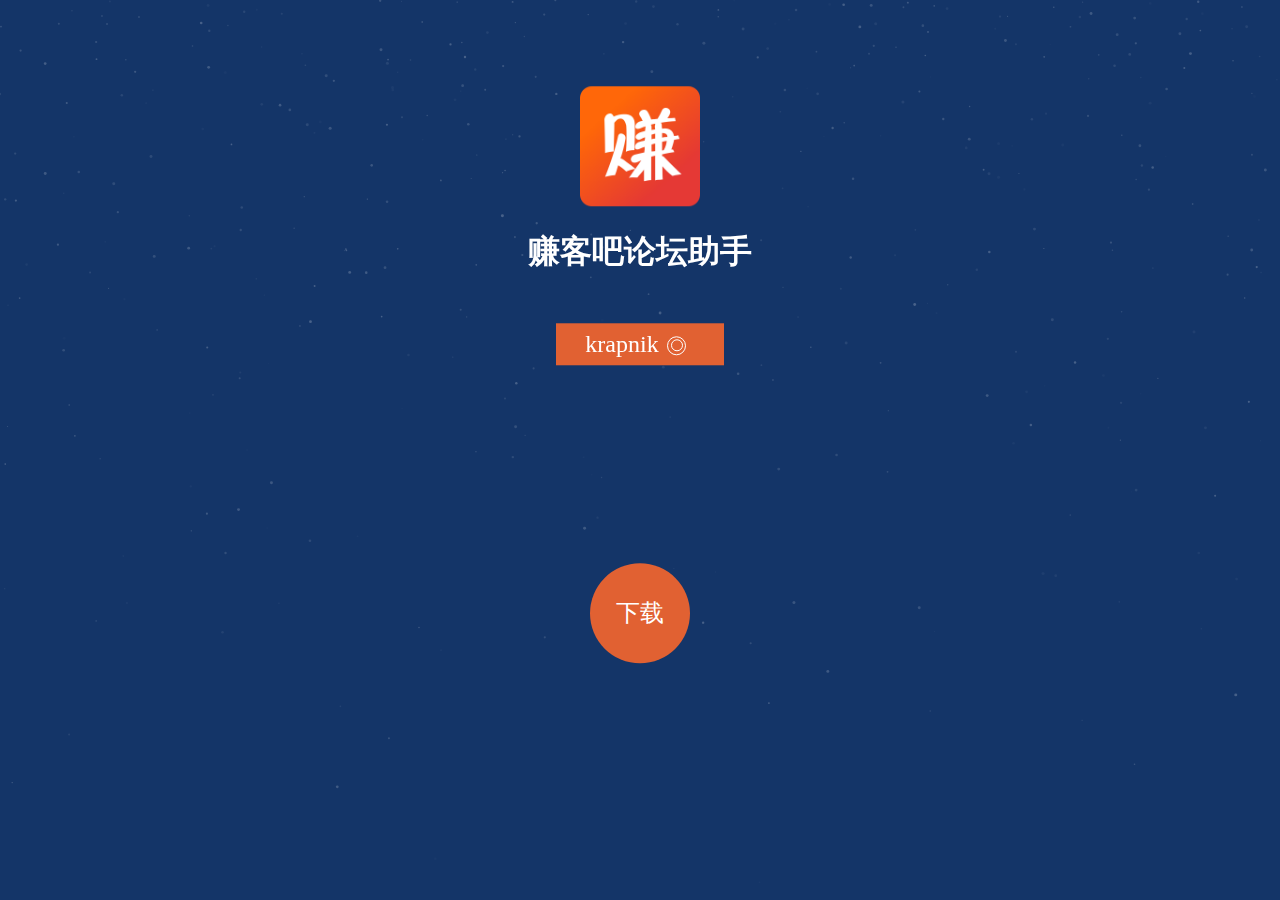
<file: index.html>
<!DOCTYPE html>
<html lang="en">
<head>
    <meta name="viewport" content="width=device-width, initial-scale=1.0, maximum-scale=1.0, user-scalable=0">
    <meta charset="UTF-8">
    <title>赚客吧论坛助手</title>
    <link rel="stylesheet" href="css/app.css">
    <style>
        .logo img{
            width:120px;
            height:120px;
            margin:0 auto;
            display: block;
        }
        .title{
            text-align: center;
        }
    </style>
</head>
<body>
<canvas id="starCanvas" class="canvas-star"></canvas>
<div class="main">
    <div class="logo">
        <img src="img/icon.png" alt="logo">
        <h1 class="title">赚客吧论坛助手</h1>
        <a href="https://github.com/krapnikkk/zkb_extension" class="author trans" title="访问作者的个人网站" target="_blank">krapnik<span class="space">◎</span></a>
    </div>
    <div class="buy">
        <label class="buy-btn trans" role="button">下载</label>
        <a href="https://chrome.google.com/webstore/detail/%E8%B5%9A%E5%AE%A2%E5%90%A7%E8%AE%BA%E5%9D%9B%E5%8A%A9%E6%89%8B/fhajbfolkalcaagcgamlbkalippaignj" class="buy-address buy-address-1" target="_blank">谷歌<br>浏览器</a>
        <a href="https://ext.chrome.360.cn/webstore/detail/dncebebialpncbohhmmeacijfhhbamgl" class="buy-address buy-address-2" target="_blank">360<br>极速</a>
        <a href="https://ext.se.360.cn/webstore/detail/dncebebialpncbohhmmeacijfhhbamgl" class="buy-address buy-address-3" target="_blank">360<br>浏览器</a>
        <a href="./zkb_extension.crx" class="buy-address buy-address-4" target="_blank">直接<br>下载</a>
        <a href="./zkb_extension.crx" class="buy-address buy-address-5" target="_blank">百度<br>浏览器</a>
        <a href="./zkb_extension.crx" class="buy-address buy-address-6" target="_blank">QQ<br>浏览器</a>
    </div>
</div>

<script type="text/javascript" src="js/app.js"></script>
</body>
</html>
</file>
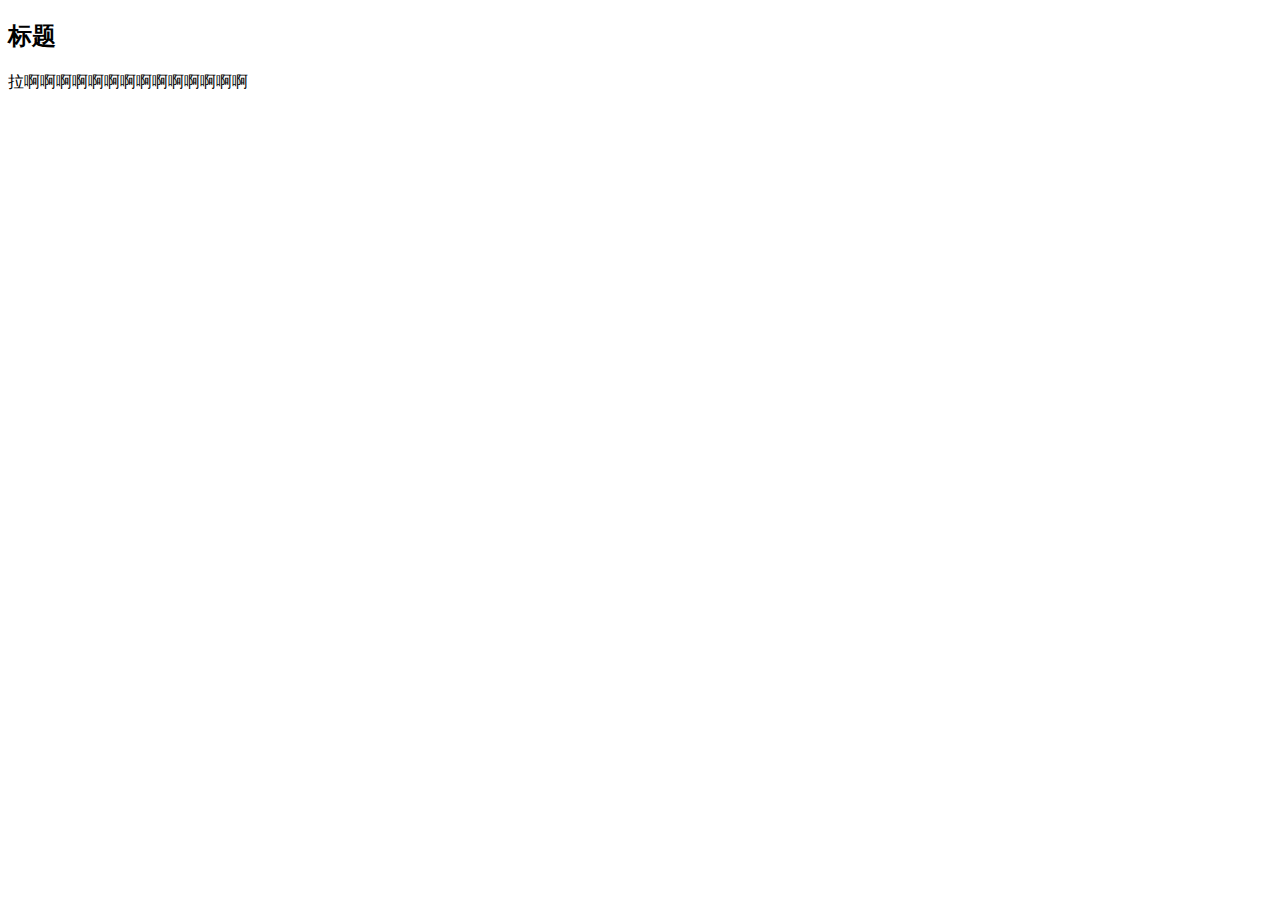
<file: notifications.html>
<!DOCTYPE html>
<html lang="en">
<head>
    <meta name="viewport" content="width=device-width, initial-scale=1.0, maximum-scale=1.0, user-scalable=0">
    <meta charset="UTF-8">
    <title>notifications</title>
</head>
<body>
    <h2>标题</h2>
    <div>拉啊啊啊啊啊啊啊啊啊啊啊啊啊啊</div>
</body>
</html>
</file>
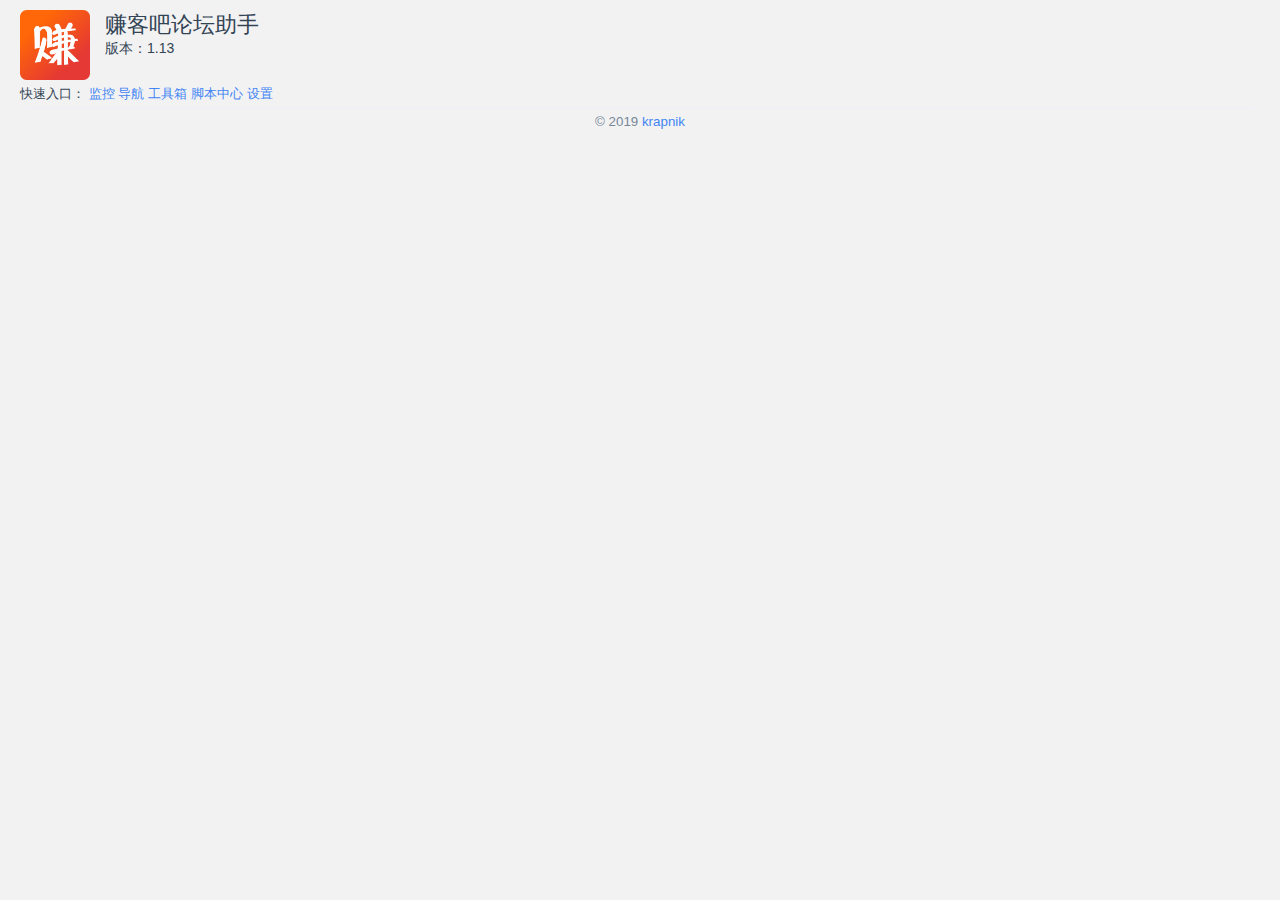
<file: popup.html>
<!doctype html>
<html lang="en">
<head>
    <meta charset="UTF-8">
    <meta name="viewport"
          content="width=device-width, user-scalable=no, initial-scale=1.0, maximum-scale=1.0, minimum-scale=1.0">
    <meta http-equiv="X-UA-Compatible" content="ie=edge">
    <title>Document</title>
    <link rel="stylesheet" href="css/popup.css">
    <link rel="stylesheet" href="css/global.css">
</head>
<body>
<div id="about">
    <div class="header">
        <div class="logo">
            <img src="img/icon.png" width="70"/>
        </div>
        <div class="logo-content">
            <p class="title">赚客吧论坛助手</p>
            <p class="sub-title">版本：<span id="versionNumber">1.12</span></p>
            <p class="version-tip hide"></p>
        </div>
    </div>
    <div class="body">
        <div id="developer">
            <span>快速入口：</span>
            <a target="_blank" href="list.html">监控</a>
            <a target="_blank" href="nav.html">导航</a>
            <a target="_blank" href="tools.html">工具箱</a>
            <a target="_blank" href="script.html">脚本中心</a>
            <a target="_blank" href="options.html">设置</a>
        </div>
    </div>
    <div class="footer">
        <div class="popup_copyright">
            &copy; 2019 <a target="_blank" href="https://github.com/krapnikkk/zkb_extension">krapnik</a>
        </div>
    </div>
</div>
<script src="js/jquery.min.js"></script>
<script src="js/popup.js"></script>
</body>
</html>
</file>
<file: css/app.css>
html,body{height: 100%;overflow: hidden;}
body { background-color: #143568;line-height:1.5;color:#fff;fill:currentColor;font-family:'Helvetica Neue','PingFang SC','Myriad Pro','Hiragino Sans GB','microsoft yahei';-ms-user-select:none;-moz-user-select:none;-webkit-user-select:none;user-select:none;margin:0;position: relative;}
a{color: inherit;text-decoration: none;}
.page{position: absolute; width:100%;height:100%;left:0; top: 0; transition: transform .3s;-ms-transform: translateY(-100%);transform: translateY(-100%);}
.page.active{-ms-transform: translateY(0);transform: translateY(0);}
.active ~ .page:not(.active){-ms-transform: translateY(100%);transform: translateY(100%);}
.page-title{font-size:48px; margin: 10px 0 20px;text-align: center;}
.canvas-star{position: absolute; width:100%;height:100%;background-color: #143568;}
.main{position: absolute; left:0;right: 0; top:50%; -ms-transform: translateY(-50%); transform: translateY(-50%);z-index: 1;}
.canvas-h1{width: 369px;height:80px;overflow: hidden;margin:40px auto 0;}
.canvas-h1 svg { width: inherit; height: inherit; display: block;}
.fish{height:300px;margin:auto;transform-origin:top center;position: relative; overflow: hidden;opacity: 0;transition:opacity .5s;}
.fish-loader{width:0;height:0;position:absolute;}
.author{display:block;width: 7em;line-height:1.75;text-align:center;background-color:#E16132;font-size:24px;margin: 2em auto;}
.author:hover,.buy-address:hover,.buy-btn:active{background-color:#E55234;}
.fish-img {position: absolute; width: 600px; height: 300px;left:50%;top:50%;margin:-150px 0 0 -300px;}
.svg-filters,[type="checkbox"]{position: absolute;clip: rect(0 0 0 0);}
.space{display: inline-block;width:1em;height: 1em;color:transparent;position: relative;margin:0 .25em;overflow:hidden;vertical-align:-.2em;}
.space::before,.space::after{content: '';position: absolute;box-sizing:border-box;border:1px solid #fff;left:0;right: 0;bottom:0;top:0;margin:auto;border-radius:50px;}
.space::before{width:80%;height:80%;}
.space::after{width:50%;height:50%;}
.buy{width: 400px; height:400px; margin:0 auto;text-align: center;position:relative;transform:translateZ(0);}
@supports (filter:url("#goo")) {
    .modren .buy{filter:url("#goo");}
}
.buy-btn{background-color:#E16132;width:100px;line-height: 100px; height:100px; font-size: 24px;position:relative;z-index:1;margin:auto;cursor:pointer;border-radius:50%;position: absolute;left:0;top:0;right: 0;bottom: 0;margin:auto;}
.trans{transition:background-color .2s;}
.go-bbs{text-align:center;margin: -4em 0 2em; padding:1em 0; transition: opacity .2s, visibility .2s; position: relative;}
.go-bbs a{border-bottom:1px dashed transparent;transition: border-color .2s;padding:1px 0;}
.go-bbs a:hover{border-bottom-color:#fff;}
.pc .buy:hover + .go-bbs, :checked ~ .go-bbs{opacity:0;visibility:hidden;}
.pc :not(:checked) + .buy:hover .buy-btn, :checked + .buy .buy-btn{animation:jello 1s;}
:checked + .buy .buy-btn{background-color:#E55234;}
.buy-address{position: absolute;width:80px; height:80px; box-sizing:border-box; padding-top:20px; line-height:1.25; background-color:#E16132;left:0;right: 0;top:0;bottom:0;margin:auto;transition:background-color .2s, transform .5s, color .2s; border-radius:50%;color:transparent;transform: translate3d(0, 0, 0);}
.buy-address-6,.buy-address-3{padding-top:30px;}
.pc .buy:hover .buy-address,
:checked + .buy .buy-address {
    color: #fff;
}
.pc .buy:hover .buy-address-1,
:checked + .buy .buy-address-1 {
    -ms-transform: translate(0, -150%);
    transform: translate3d(0, -150%, 0);
}
.pc .buy:hover .buy-address-2,
:checked + .buy .buy-address-2 {
    -ms-transform: translate(-130%, -75%);
    transform: translate3d(-130%, -75%, 0);
}
.pc .buy:hover .buy-address-3,
:checked + .buy .buy-address-3 {
    -ms-transform: translate(130%, -75%);
    transform: translate3d(130%, -75%, 0);
}
.pc .buy:hover .buy-address-4,
:checked + .buy .buy-address-4 {
    -ms-transform: translate(0, 150%);
    transform: translate3d(0, 150%, 0);
}
.pc .buy:hover .buy-address-5,
:checked + .buy .buy-address-5 {
    -ms-transform: translate(-130%, 75%);
    transform: translate3d(-130%, 75%, 0);
}
.pc .buy:hover .buy-address-6,
:checked + .buy .buy-address-6 {
    -ms-transform: translate(130%, 75%, 0);
    transform: translate3d(130%, 75%, 0);
}
@keyframes jello {
    from, 11.1%, to {
        transform: none;
    }

    22.2% {
        transform: skewX(-12.5deg) skewY(-12.5deg);
    }

    33.3% {
        transform: skewX(6.25deg) skewY(6.25deg);
    }

    44.4% {
        transform: skewX(-3.125deg) skewY(-3.125deg);
    }

    55.5% {
        transform: skewX(1.5625deg) skewY(1.5625deg);
    }

    66.6% {
        transform: skewX(-0.78125deg) skewY(-0.78125deg);
    }

    77.7% {
        transform: skewX(0.390625deg) skewY(0.390625deg);
    }

    88.8% {
        transform: skewX(-0.1953125deg) skewY(-0.1953125deg);
    }
}
.no-support{position:fixed;top:0; left:0;right: 0;background-color:#E55234;color:#fff; text-align: center;font-size: 12px; line-height: 30px;z-index:10;}
.icon-page-down {position:absolute; width: 53px; height: 32px; background: url([data-uri]) no-repeat center; bottom: 5px; left: 0; right: 0; margin: auto; -ms-transform: scale(.5); transform: scale(.5); font-size: 0;color: transparent; opacity: .6;}

/* scene index */
.scene-ctrl { position:absolute; top:50%; right:20px; -ms-transform: translateY(-50%); transform: translateY(-50%); }
.scene-ctrl-a { display:block; width:20px; height:20px; margin:10px 0; box-sizing: border-box; border: 5px solid transparent; background-color: hsla(0,0%,100%,.3); background-clip: content-box; border-radius: 50%; font-size: 0; }
.icon-buy{display: block;width:20px; height: 20px; margin:15px 0 10px; visibility:hidden;}
.scene-ctrl .cur { border-color: hsla(0,0%,100%,.3); background-color: hsla(0,0%,100%,.6); }

/*page2*/
.achievement { text-align: center; max-width: 600px; margin: auto;}
.achievement,.comments,.interview {font-size: 18px;}
.achieve-img {vertical-align: top; margin: 0 8px;}
.achieve-img-x{margin-top: 24px;}
.achieve-img-x.odd{margin-top:23px;}
.achieve-img:only-child{margin:0;}
.power-txt {display:inline-block;font-size: 100px;color:#E06038;}
.active .power-txt {animation:zoomInDown 1s;}
.authority-img{height:370px;float:right;}
.power-txt-p{margin:0; line-height:1; text-align: center;}
.abs{position: absolute;}
.comments{text-align:left;width:466px;margin: auto;}
.comments-p{margin-bottom:5px;}
.interview{max-width:600px; text-align: left;margin: auto;}
.avatar-me{float: left; margin: 0 10px 5px 0; width: 120px; height: 160px;}
.interview-p{overflow: hidden;}
.link:hover{border-bottom:1px dashed;}
.page-sub-title{font-size:1.17em;margin:1em 0;}

/*å¤‡æ¡ˆ*/
.beian{position: absolute;right: 10px;bottom: 5px;}
.beian-a:hover{border-bottom:1px solid;}

/*é«˜åº¦çš„å“åº”å¼å¤„ç†*/
@media screen and (max-height: 800px) {
    .author{font-size: 22px;}
}
@media screen and (max-height: 780px) {
    .author{font-size: 20px;margin: 1.5em auto;}
}
@media screen and (max-height: 750px) {
    .canvas-h1 {
        height: 70px; width: 323px;
    }
    .fish{height:280px;}
    .fish-img{
        -ms-transform: scale(0.93);
        transform: scale(0.93);
    }
}
@media screen and (max-height: 720px) {
    .buy {width: 280px; height: 260px;}
    .buy-btn{width: 80px; height: 80px;line-height:80px; font-size:20px;}
    .buy-address{width:60px; height: 60px;padding-top:13px;font-size:14px;}
    .buy-address-6{padding-top:23px;}

    .page-title { font-size: 36px; margin: 0 0 16px; }
    .achievement,.comments{font-size: 16px;}
}
@media screen and (max-height: 690px) {
    .fish{height:260px;}
    .fish-img{
        -ms-transform: scale(0.867);
        transform: scale(0.867);
    }
    .go-bbs{margin-bottom: 2em;}
    .comments{width: 400px;}
    .comments .achieve-img{max-width:100%;}
    .comments img[src*="jd"] {height: 100px;}
    .comments img[src*="weibo"] {height: 302px;}
}
@media screen and (max-height: 660px) {
    .author{font-size:18px;margin-bottom:1.25em;}
    .canvas-h1{height: 64px; width: 295px;}

    .power-txt{font-size:80px;}
    .power-txt-p + p {margin:8px 0 10px;}
    .achieve-img-x{margin-top:18px;}
}
@media screen and (max-height: 630px) {
    .author{font-size:16px;}
    .fish{height:240px;}
    .fish-img{
        -ms-transform: scale(0.8);
        transform: scale(0.8);
    }
}
@media screen and (max-height: 570px) {
    .canvas-h1{height: 56px; width: 258px;}
    .fish{height:230px;}
    .fish-img{
        -ms-transform: scale(0.767);
        transform: scale(0.767);
    }
}
@media screen and (max-width: 480px) {
    body{height:100vh;}
    .main{overflow: hidden;padding:30px 0;}
    .canvas-h1{height: 50px; width: 258px;}
    .author{font-size:16px;margin:1.5em auto;}
    .fish{height:180px;}
    .fish-img{
        transform: scale(0.6);
    }
    .scene-ctrl{right: 5px;}
    .page-title{font-size:28px; white-space: nowrap; letter-spacing: -.25px;}
    .achievement,.comments,.interview{left:20px; right: 30px; width: auto;text-align: left;}
    .achieve-img[src*="top-jd"] {width:150px; height: 94px;}
    .achieve-img[src*="top-dang"] {width:121px; height: 94px;}
    .achieve-img-x{text-align: center;}
    .power-txt{font-size:60px;}
    .achieve-img[src*="jd-cssworld"] {width:112px; height: 155px;}
    .achieve-img[src*="jd-authority"] {width:108px; height: 155px;}
    .comments .achieve-img[src] { height: auto; }
    .page-sub-title{font-weight:normal;font-size:18px;}
    .interview-p{font-size: 16px; line-height: 1.4;}
    .interview{text-align: justify;}
}
@media screen and (max-width: 320px) {
    .fish{height:170px;}
    .fish-img{
        transform: scale(0.5);
    }

    .page-title{font-size:23px; font-weight:400;}
    .interview-p{font-size:14px;}
}

@keyframes zoomInDown {
    from {
        opacity: 0;
        -webkit-transform: scale3d(0.1, 0.1, 0.1) translate3d(0, -1000px, 0);
        transform: scale3d(0.1, 0.1, 0.1) translate3d(0, -1000px, 0);
        -webkit-animation-timing-function: cubic-bezier(0.55, 0.055, 0.675, 0.19);
        animation-timing-function: cubic-bezier(0.55, 0.055, 0.675, 0.19);
    }

    60% {
        opacity: 1;
        -webkit-transform: scale3d(0.475, 0.475, 0.475) translate3d(0, 60px, 0);
        transform: scale3d(0.475, 0.475, 0.475) translate3d(0, 60px, 0);
        -webkit-animation-timing-function: cubic-bezier(0.175, 0.885, 0.32, 1);
        animation-timing-function: cubic-bezier(0.175, 0.885, 0.32, 1);
    }
}
</file>
<file: css/popup.css>
body {
    margin: 0;
    color: #345;
    font-family: Helvetica Neue,Helvetica,PingFang SC,Hiragino Sans GB,Microsoft YaHei,\\5FAE\8F6F\96C5\9ED1,Arial,sans-serif;
    font-size: 9pt;
}

body * {
    white-space: nowrap;
}

#about {
    font-size: 10pt;
    padding: 10px 20px;
}

.header{
    width: 290px;
    height: 75px;
}

.header .logo{
    float:left;
    /*margin-bottom: 20px;*/
}

.header .logo-content {
    float:left;
    margin-left: 10px;
    /*padding-top: 5px;*/
}

.header .title{
    font-size:22px;
    margin: 0px 5px;
}

.header .sub-title{
    font-size:14px;
    margin: 0px 5px;
}

#about a {
    cursor: pointer;
    text-decoration: blink;
    color: #4285f4;
    outline : none;
}

#about .footer {
    height: 15px;
    color: #789;
    margin: 5px;
    padding-top: 5px;
    border-top: solid 1px #eef;
    white-space: nowrap;
}

#about #tips{
    color: red;
    font-size: 16px;
    display: block;
    padding-bottom: 5px;
}
#settings:after {
    display: inline-block;
    content: " ";
    width: 100%;
    height: 100%;
    /*background: no-repeat url("/img/settings.png") 4px 4px;*/
}
.popup_copyright{
    text-align: center;
}
#settings{
    display: inline-block;
    width: 25px;
    height: 25px;
    float: right;
    margin-top: -22px;
}
.hide{
    display: none;
}
.version-tip{
    font-size: 14px;
    margin: 0 5px;
}
</file>
<file: css/global.css>
/**

 @Name: Fly社区
 @Author: 贤心
 @Site: fly.layui.com

 */


/* 全局 */
html,body{overflow-x: hidden;}
html{background-color: #F2F2F2;}
i{font-style: normal;}

/* 系统 */
::-webkit-input-placeholder{color: #c2c2c2}

/* 辅助 */
a:hover{color: #009688; transition: all .3s;}
pre{padding: 10px 15px; margin: 10px 0; font-size: 12px; border-left: 6px solid #009688;  background-color: #f8f8f8; font-family: Courier New; overflow: auto;}

pre{position: relative; margin: 10px 0; padding: 15px; line-height: 20px; border: 1px solid #ddd; border-left-width: 6px; background-color: #F2F2F2; color: #333; font-family: Courier New; font-size: 12px;}
pre{border: none; border-left: 5px solid #ddd;}


.layui-container{padding: 0;}
.fly-main{width: 1079px; min-height: 600px; margin: 0 auto 15px;}
.layui-badge{height: 20px; line-height: 20px; border-radius: 2px;}

.fly-link{color: #01AAED;}
.fly-link:hover{color: #5FB878;}
.fly-grey{color: #999;}

.fly-msg, .fly-error{padding: 10px 15px; line-height: 24px;}
.fly-msg{background-color:#F8F8F8; color:#666;}
.fly-msg a{color:#4F99CF}
.fly-error{color: #FF5722;}
.fly-editbox{position: relative;}

.fly-marginTop{margin-top: 15px;}
.fly-mid{display: inline-block; height: 10px; width: 1px; margin: 0 10px; vertical-align: middle; background-color: #e2e2e2;}
.fly-right{position: absolute; right: 15px; top: 0;}
.fly-imagecode{position: relative; margin-top: -12px; cursor: pointer;}

/* 过度 */
.fly-loading{position: absolute; top: 50%; left: 50%; margin: -12px 0 0 -15px; font-size: 30px; color: #c2c2c2;}

/* 头像 */
.fly-avatar{position: absolute; left: 15px; top: 15px;}
.fly-avatar img{display: block; width: 45px; height: 45px; margin: 0; border-radius: 2px;}

/* 徽章 */
.fly-badge-vip{height: 16px; line-height: 16px; padding: 0 3px; background-color: #FF5722; color: #fff; border-radius: 2px;}
.fly-badge-accept{height: 18px; line-height: 18px; padding: 0 5px !important; background-color: #5FB878; border-radius: 2px;}

/* 赞助商 */
.fly-zanzhu{display: block; position: relative; height: 60px; line-height: 60px; margin-top: 10px; padding: 0 20px; text-align: center; font-size: 16px; font-weight: 300; background-color: #009688; color: #fff;}
.fly-zanzhu:first-child{margin-top: 0;}
.fly-zanzhu:hover{opacity: 0.9; color: #fff;}
.fly-zanzhu-img{height: auto; max-width: 100%; padding: 0; text-align: center; background-color: #eee;}
.fly-zanzhu-img img{max-width: 100%;}

/* 图标 */
.icon-touxiang{display: inline-block; font-size: 34px;}
.icon-qq, .icon-weibo{font-size: 30px;}
.icon-renzheng{position: relative; color: #FFB800;}
.icon-kiss{font-size: 18px;}
.icon-pinglun1{position: relative; top: 2px;}

.icon-alipay{position: relative; color: #3AA1FB; font-size: 24px;}
.icon-weixinzhifu{position: relative; color: #40AF3A;}

.icon-liwu{color: #FF5722;}


/* 头部 */
.fly-header{position: fixed; left: 0; top: 0; z-index: 10000; width: 100%; height: 60px; border-bottom: 1px solid #404553; border-right: 1px solid #404553; border-radius: 0;}
.fly-logo{position: absolute; left: 15px; top: 11px;}
.fly-nav{margin-left: 200px;}
.fly-nav a i{position: absolute; left: 25px; top: 0; padding-right: 10px; font-size: 26px;}
.fly-nav a .icon-shouye, .nav a .icon-shezhi{top: 2px;}

.fly-nav-user{position: absolute; top: 0; right: 0;}
.fly-nav-user .iconfont{position: relative;}
.fly-nav-avatar img{width: 36px; height: 36px; margin-left: 10px; border-radius: 100%;}
.fly-nav-avatar  .icon-renzheng{font-size: 16px; top: 1px;}
.fly-nav-avatar .fly-badge-vip{position: relative; margin-left: 10px;}
.fly-nav-user .layui-nav-child{text-align: center;}
.fly-nav-user .layui-nav-child a i{position: relative; top: 2px; margin-right: 10px; font-size: 26px;}

.fly-nav-msg{position:absolute; top: 50%; left: -25px; height: 20px; line-height: 20px; margin-top: -10px; padding:0 6px!important; background-color: #FF7200; color: #fff; border-radius: 2px;}
.fly-nav-msg:hover{color:#fff;}

.fly-header .layui-nav{padding: 0; background: none;}
.fly-header .fly-nav a{padding: 0 25px 0 60px;}

.fly-header .fly-nav .fly-nav-child a{padding-left: 25px;}
.fly-header .fly-nav .layui-nav-more{display: none;}

.fly-header .fly-nav-user li a{padding: 0 10px;}
.fly-header .fly-nav-user li .fly-nav-avatar{padding-right: 0;}
.fly-header .fly-nav-user a.iconfont{color: #A9B7B7;}
.fly-header>.layui-nav-item a{color: rgba(255,255,255,0.5);}
.fly-header .layui-this a{color: #fff;}
.fly-header .layui-nav .layui-this:after,
.fly-header .layui-nav .layui-nav-bar,
.fly-header .fly-nav-user .layui-nav-more,
.fly-html-layui .fly-nav-avatar .layui-nav-more{display: none !important;}
.fly-header .fly-nav-user .layui-nav-child{left: auto; right: 0; width: 120px; min-width: 0;}
.fly-html-layui .fly-nav-msg{left: -30px;}
.fly-html-layui .layui-header .layui-nav-child dd{text-align: center;}
.fly-html-layui .layui-header .layui-nav-item a cite{padding: 0 0 0 10px;}
.fly-html-layui .layui-header .layui-nav .fly-layui-user{margin: 0; margin-left: 40px;}
.fly-html-layui .layui-header .layui-nav .fly-layui-user a{padding: 0;}
.fly-layui-user .layui-nav-child{left: auto; right: 0; min-width: 0; width: 120px;}

/* 底部 */
.fly-footer {margin: 50px 0 0; padding: 20px 0 30px; line-height: 30px; text-align: center; color: #737573; border-top: 1px solid #e2e2e2;}
.fly-footer a{padding:0 6px; font-weight: 300; color: #333;}
.fly-footer a:hover{color: #777;}
.fly-union{margin-top: 10px; color: #999;}
.fly-union>*{display: inline-block; vertical-align: middle;}
.fly-union a[upyun] img{width: 80px;}
.fly-union span{position: relative; top: 3px;}
.fly-union span a{padding: 0; display: inline; color: #999;}
.fly-union span a:hover{text-decoration: underline;}

/* 面板 */
.fly-panel{margin-bottom: 15px; border-radius: 2px; background-color: #fff; box-shadow: 0 1px 2px 0 rgba(0,0,0,.05);}
.fly-panel[pad20]{padding: 20px;}
.fly-panel-title{position: relative; height: 50px; line-height: 50px; padding: 0 15px; border-bottom: 1px dotted #E9E9E9; color: #333; border-radius: 2px 2px 0 0; font-size: 14px;}
.fly-panel-main{padding: 10px 15px;}
.fly-panel-border{border: 1px solid #e6e6e6; box-shadow: none;}
.fly-panel-border .fly-panel-title{border-bottom: 1px solid #e6e6e6;}

/* 专栏 */
.fly-column{height: 50px; line-height: 50px;}
.fly-column ul li{position: relative; display: inline-block; height: 50px;}
.fly-column ul li a{padding: 0 20px;}
.fly-column ul li.layui-this:after{ position: absolute; bottom: 13px; left: 8px; z-index: 0; width: 50px; height: 22px; border: 1px solid #5FB878; border-radius: 2px;}
.fly-column ul li.layui-this a{color: #5FB878;}
.fly-column ul li .fly-mid{margin: 0 20px;}
.fly-column-right{position: absolute; right: 0; top: 0;}
.fly-column-right .layui-btn{vertical-align: initial;}
.fly-column .layui-badge-dot{position: absolute; top: 50%; left: 50%; margin: -4px 0 0 20px;}

/* 搜索 */
.fly-search{display: inline-block; vertical-align: top; width: 50px; height: 50px; margin-right: 10px; text-align: center; cursor: pointer; font-size: 20px;}
.fly-search .layui-icon{font-size: 20px;}
.fly-search:hover{color: #5FB878;}
.fly-layer-search input{height: 75px; line-height: 75px; width: 500px; padding: 0 15px; font-size: 20px; border: none 0; background: none;}

/* 头条轮播 */
.fly-topline{height: 195px;}
.fly-topline img{max-width: 100%;}
.fly-topline .layui-carousel-ind{top: -25px;}
.fly-topline .layui-carousel-ind ul{background: none;}
.fly-topline .layui-carousel-ind ul li{width: 30px; height: 3px; border-radius: 0;}

@media screen and (min-width: 768px) {
    .fly-topline{height: 166px;}
}
@media screen and (min-width: 992px) {
    .fly-topline{height: 141px;}
}
@media screen and (min-width: 1200px) {
    .fly-topline{height: 172px;}
}


/* 筛选 */
.fly-filter a{padding: 0 8px; color: #666;}
.fly-filter a.layui-this{color: #5FB878;}
.fly-filter .fly-mid{margin: 0 8px;}
.fly-filter-right{position: absolute; right: 10px; top: 0;}

/* Tab */
.fly-tab{position: relative; padding-top: 3px;}
.fly-tab .layui-tab{margin: 0;}
.fly-tab .layui-tab-title{border-bottom: 1px dotted #e2e2e2;}

.fly-tab-border{position:relative; margin-bottom: 15px;}
.fly-tab-border span,
.fly-tab-border span a{display:inline-block; *display:inline; *zoom:1; vertical-align:top;}
.fly-tab-border span{border: 1px solid #ddd; border-right: none; font-size:0;}
.fly-tab-border span a{position: relative; height: 36px; line-height: 36px; padding: 0 20px; border-right: 1px solid #ddd; font-size: 14px; background-color: #fff;}
.fly-tab-border .tab-this{color: #000;}
.fly-tab-border .tab-this:after{content: ''; position: absolute; bottom: -1px; left: -1px; width: 100%; height: 1px; padding: 0 1px; background-color: #009688;}

/* 分页 */
.laypage-main,
.laypage-main *{box-sizing: border-box; display: inline-block; vertical-align: top;}
.laypage-main{margin: 30px 0; border: 1px solid #009E94; border-right: none; border-bottom: none; font-size: 0;}
.laypage-main *{margin: -1px; padding: 0 20px; line-height: 36px; border-right: 1px solid #009E94; border-bottom: 1px solid #009E94; font-size: 14px;}
.laypage-main .laypage-curr{background-color:#009E94; color: #fff;}


/* 简易编辑器 */
.fly-edit{position:relative; display: block; height: 38px; top: 1px; left:0; border: 1px solid #e6e6e6; border-radius: 2px 2px 0 0; background-color: #FBFBFB; font-size: 0;}
.fly-edit span{position: relative; display: inline-block; vertical-align: top; width: 50px; height: 38px; line-height: 38px; border-right: 1px solid #e6e6e6; text-align: center; color: #009E94; cursor: pointer; font-size: 18px;}
.fly-edit span i{position: relative; font-size: 18px;}
.fly-edit span.layui-this,
.fly-edit span:hover{background-color: #f2f2f2; color: #5DB276;}
.layui-textarea:hover,
.layui-textarea:focus{border-color: #e6e6e6 !important;}

/* 列表 */
.fly-list li{position: relative; height: 45px; line-height: 22px; padding: 15px 15px 15px 75px; border-bottom: 1px dotted #e2e2e2;}
.fly-list li:last-child{border-bottom: none;}
.fly-list li h2,
.fly-list li h2 a,
.fly-list-info{white-space: nowrap; overflow: hidden; text-overflow: ellipsis;}
.fly-list li h2{height: 26px; font-size: 0;}
.fly-list li h2 a{display: inline-block; max-width: 80%; padding-right: 10px; font-size: 16px;}
.fly-list li h2 .layui-badge{top: -2px; height: 16px; line-height: 16px; padding: 0 5px; margin-right: 10px; font-size: 12px; border: 1px solid #5FB878; background: none; color: #5FB878;}

.rate-list li{position: relative; height: 45px; line-height: 22px; padding: 15px 15px 15px 75px; border-bottom: 1px dotted #e2e2e2;}
.rate-list li:last-child{border-bottom: none;}
.rate-list li h2,
.rate-list li h2 a{white-space: nowrap; overflow: hidden; text-overflow: ellipsis;}
.rate-list li h2{height: 26px; font-size: 0;}
.rate-list li h2 a{display: inline-block; max-width: 80%; padding-right: 10px; font-size: 16px;}
.rate-list li h2 .layui-badge{top: -2px; height: 16px; line-height: 16px; padding: 0 5px; margin-right: 10px; font-size: 12px; border: 1px solid #5FB878; background: none; color: #5FB878;}

.fly-list-info{position: relative; font-size: 13px; color: #999;}
.fly-list-info>*{padding-right: 15px;}
.fly-list-info a[link]{color: #999;}
.fly-list-info a[link]:hover{color: #5FB878;}
.fly-list-info .icon-renzheng{position: relative; top: 1px; margin-right: 3px;}
.fly-list-info .fly-badge-vip{position: relative; margin-left: 2px;}
.fly-list-kiss{color: #FF5722;}
.fly-list-nums{position: absolute; right: 0; top: 0; padding-right: 0!important;}
.fly-list-nums i{position: relative; padding: 0 3px 0 15px;}

.fly-list-badge{position: absolute; right: 15px; top: 15px; font-size: 0;}
.fly-list-badge .layui-badge{margin-left: 5px; border-radius: 2px; font-size: 12px;}

/* 单行列表 */
.fly-list-one .fly-panel-title{margin-bottom: 5px;}
.fly-list-one dd{margin: 0 15px; line-height: 26px; white-space: nowrap; overflow: hidden; list-style: decimal-leading-zero inside; *list-style-type: decimal inside; color: #009E94;}
.fly-list-one dd a,
.fly-list-one dd span{display: inline-block; *display: inline; *zoom: 1; vertical-align: top; font-style: normal}
.fly-list-one dd a{max-width: 85%; margin-right: 5px; overflow: hidden; text-overflow: ellipsis; white-space: nowrap; font-size: 14px;}
.fly-list-one dd span{font-size: 12px; color: #ccc;}
.fly-list-one dd:last-child{padding-bottom: 5px;}

body .layui-edit-face{ border:none; background:none;}
body .layui-edit-face  .layui-layer-content{padding:0; background-color:#fff; color:#666; box-shadow:none}
.layui-edit-face .layui-layer-TipsG{display:none;}
.layui-edit-face ul{position:relative; width:372px; padding:10px; border:1px solid #D9D9D9; background-color:#fff; box-shadow: 0 0 20px rgba(0,0,0,.2);}
.layui-edit-face ul li{cursor: pointer; float: left; border: 1px solid #e8e8e8; height: 22px; width: 26px; overflow: hidden; margin: -1px 0 0 -1px; padding: 4px 2px; text-align: center;}
.layui-edit-face ul li:hover{position: relative; z-index: 2; border: 1px solid #eb7350; background: #fff9ec;}

/* 签到 */
.fly-signin cite{padding: 0 5px; color: #FF5722; font-style: normal;}
.fly-signin .layui-badge-dot{top: -7px; margin-left: 0px;}
.fly-signin-list{padding: 0; line-height: 30px;}
.fly-signin-list .layui-tab-item{padding: 10px; height: 320px; overflow-x: hidden; overflow-y: auto;}
.fly-signin-list li{margin-top: 5px; padding-bottom: 5px; border-bottom: 1px dotted #e2e2e2; white-space: nowrap;}
.fly-signin-list li:first-child{margin-top: 0;}
.fly-signin-list li:last-child{border: none 0;}
.fly-signin-list img{width: 30px; height: 30px; margin-right: 10px; border-radius: 2px;}
.fly-signin-list span{padding-left: 10px;}
.fly-signin-list span i{color: #FF5722;}
.fly-signin-list .fly-none{padding-top: 20px; min-height: 0;}
.fly-signin-days{position: absolute; right: 15px; padding-left: 10px; color: #999;}
.fly-signin-main{position: relative; height: 38px; padding: 24px 15px; text-align: center;}
.fly-signin-main span{padding-left: 10px;}

/* 榜单 */
.fly-rank{padding-bottom: 10px;}
.fly-rank dl{position: relative; min-height: 100px; overflow: hidden; margin-left: 20px; text-align: center; font-size: 0;}
.fly-rank dd{position: relative; width: 65px; height: 85px; margin: 10px 25px 5px 0; display:inline-block; *display:inline; *zoom:1; vertical-align:top; font-size:12px;}
.fly-rank dd a img{width: 65px; height: 65px; border-radius: 2px;}
.fly-rank dd a cite{ position:absolute; bottom: 20px; left: 0; width: 100%; height:20px; line-height:20px; text-align:center; background-color:rgba(0,0,0,.2); color:#fff; overflow: hidden; text-overflow: ellipsis; white-space: nowrap;}
.fly-rank dd a:hover cite{display: block;}
.fly-rank dd a i{position:absolute; bottom: 0; left: 0; width: 100%; text-align: center; overflow: hidden; text-overflow: ellipsis; white-space: nowrap; font-style: normal;}

/* 快捷通道 */
.fly-list-quick{border: 1px solid #f2f2f2; border-bottom: none; border-right: 0;}
.fly-list-quick .layui-col-xs6{height: 40px; line-height: 40px; padding: 0 10px; border: 1px solid #f2f2f2; border-left: none; border-top: none; text-align: center; white-space: nowrap; text-overflow: ellipsis; overflow: hidden;}
.fly-list-quick a{display: block;}
.fly-list-quick a:hover{color: #5FB878;}


/* 静态列表 */
.fly-list-static li{line-height: 26px; list-style-position: inside; list-style-type: disc; white-space: nowrap; text-overflow: ellipsis; overflow: hidden;}
.fly-list-static li a{color: #01AAED;}
.fly-list-static li a:hover{opacity: 0.8;}

/* 单行列表 */
.jie-row li{position: relative; margin-bottom: 10px; padding-bottom: 10px; border-bottom: 1px dotted #E9E9E9; font-size: 0;}
.jie-row li *{position: relative; display:inline-block; *display:inline; *zoom:1; vertical-align: top; line-height: 20px; font-size:12px;}
.jie-row li span{padding: 0 6px; margin-right: 10px; background-color: #DADADA; color:#fff; font-size:12px;}
.jie-row li .fly-stick{background-color:#393D49;}
.jie-row li .fly-jing{background-color:#CC0000;}
.jie-row li .jie-status{margin:0 10px 0 0;}
.jie-row li .jie-status-ok{background-color:#8FCDA0;}
.jie-row li a{ padding-right:15px; font-size:14px;}
.jie-row li cite{padding-right:15px;}
.jie-row li i, .jie-row li em, .jie-row li cite{font-size:12px; color:#999; font-style: normal;}
.jie-row li .mine-edit{margin-left:15px; padding:0 6px; background-color: #8FCDA0; color:#fff; font-size:12px;}
.jie-row li em{position:absolute; right:0; top:0;}
.jie-row li .jie-user{}
.jie-row li .jie-title{max-width: 70%; overflow: hidden; text-overflow: ellipsis; white-space: nowrap;}
.jie-row li .jie-user img{position:relative; top: 16px; width: 35px; height: 35px;}

/* Detail页 */
.detail-box{padding: 20px;}
.detail h1{font-size: 24px; line-height: 36px;}
.fly-detail-info{position: relative; margin: 10px 0 15px;}
.fly-detail-info .layui-btn{height: 20px; line-height: 20px; vertical-align: top; border-radius: 0;}
.fly-detail-info .layui-btn+.layui-btn{margin-left: 0;}
.fly-admin-box{position: relative; display: inline-block; vertical-align: top; margin-left: 20px;}
.fly-detail-info .fly-list-nums{top: -3px; font-size: 16px;}
.fly-detail-info .fly-list-nums i{padding: 0 3px 0 15px; font-size: 22px; color: #999;}

.detail-about{position: relative; line-height: 20px; padding: 15px 15px 15px 75px; font-size: 13px; background-color: #f8f8f8; color: #999;}
.detail-about .jie-status, .detail-about .jie-status-ok{color:#fff;}
.detail-about .fly-jing{padding:0 6px; background-color:#c00; color:#fff;}
.detail-about .detail-hits{position: relative; top: 5px; line-height: 20px;}
.fly-detail-user{white-space: nowrap; overflow: hidden;}
.fly-detail-user a{padding-right: 10px; font-size: 14px;}
.fly-detail-user .icon-renzheng{top: 1px;}

.detail-hits span{height: 20px; line-height: 20px;}
.detail-hits .layui-btn{border-radius: 0;}
.detail-hits .layui-btn+.layui-btn{margin-left: 5px;}
.detail-hits .jie-admin{margin-right: 1px;}
.detail-body{margin: 20px 0 0; min-height: 306px; line-height: 26px; font-size: 16px; color: #333; word-wrap: break-word;}
.detail-body p{margin-bottom:15px;}
.detail-body img{max-width: 100%; cursor: pointer;}
/*
.detail-body table{margin: 10px 0 15px;}
.detail-body table thead{background-color:#f2f2f2;}
.detail-body table th,
.detail-body table td{padding: 10px 20px; line-height: 22px; border: 1px solid #DFDFDF; font-size: 14px; font-weight: 400;}
*/

.detail-body .layui-btn{margin: 0 10px 10px 0;}
.detail-body .layui-btn a{color: #fff;}
.detail-body ul>li{margin-top: 0;}
.detail-body .layui-elem-quote{margin: 10px 0; font-size: 14px; line-height: 26px;}

/* 发帖 */
.layui-form-item.layui-col-space15{margin-bottom: 7.5px;}


/* 求解管理 */
.jie-admin{cursor: pointer;}
.detail-hits .jie-admin{color: #fff; padding: 0 10px; }
.detail-hits .jie-admin a{color: #fff;}
.jieda-admin{position:absolute; right: 0; top: 4px;}

/* 回答 */
.jieda{margin-bottom: 30px;}
.jieda>li{position: relative; padding: 20px 0 10px; border-bottom: 1px dotted #DFDFDF;}
.jieda>li:last-child{border-bottom: none;}
.jieda .fly-none{height: 50px; min-height: 0;}
.jieda .icon-caina{position:absolute; right:10px; top:15px; font-size:60px; color: #58A571;}

.detail-about-reply{padding: 0 0 0 55px; background: none;}
.detail-about-reply .detail-hits{left: 0; bottom: 0;}
.detail-about-reply .fly-avatar{left: 0; top: 0;}

.jieda-body{margin: 25px 0 20px; min-height: 0; line-height: 24px; font-size:14px;}
.jieda-body p{margin-bottom: 10px;}
.jieda-body a{color:#4f99cf}
.jieda-reply{position:relative;}
.jieda-reply span{padding-right:20px; color:#999; cursor:pointer;}
.jieda-reply span:hover{color:#666;}
.jieda-reply span i{margin-right:5px; font-size:16px;}
.jieda-reply span em{font-style: normal;}
.jieda-reply span .icon-zan{font-size: 22px;}
.jieda-reply .zanok,
.jieda-reply .jieda-zan:hover{color:#c00}
.jieda-reply span .icon-svgmoban53{position: relative; top: 1px;}


/* 用户中心 */
body .fly-user-main{position: relative; min-height: 600px;}
.fly-user-main>.layui-nav{position: absolute; left: 0; top: 0; z-index: 1000; height: 100%; padding: 10px 0;}
.fly-user-main>.layui-nav i{position: relative; top: 2px; font-size: 20px; margin-right: 10px;}
.fly-user-main>.fly-panel{min-height: 575px; margin: 0 0 10px 215px;}
.fly-user-main .fly-none{min-height: 0;}
.fly-panel-user[pad20]{padding-top: 5px;}

.fly-form-app{margin-top:30px;}
.fly-form-app .iconfont{font-size:26px; padding: 0 5px;}
.fly-form-app .icon-qq{color:#7CA9C9}
.fly-form-app .icon-weibo{color:#E6162D}

.user-tab{margin:20px 0;}
.user-about{position:relative; padding:0 0 0px 20px; border-left:1px solid #DFDFDF; text-align:center;}
.user-about .user-avatar{width:100px; height:100px; border-radius:100%;}
.user-about p{line-height:30px;}
.user-about p span{padding:0 5px; color:#999;}

/* 个人主页 */
.fly-home{position: relative; padding: 30px 0 30px; text-align: center;}
.fly-home img{width:120px; height:120px; border-radius:100%;}
.fly-home h1{font-size:26px; line-height:30px; margin-top:10px;}
.fly-home h1 span{font-size:14px; color:#999;}
.fly-home h1 .icon-nan{color:#4EBBF9}
.fly-home h1 .icon-nv{color:#F581B1}
.fly-home-sign{padding: 0 10px; color: #999; margin-top: 10px;}
.fly-home .icon-renzheng{display: inline-block; width: 20px; height: 20px; line-height: 20px; top: 45px; left: -15px; background-color: #FFB800; color: #fff; border-radius: 50%; font-size: 12px;}

.fly-home-info i{padding-right: 5px; padding-left: 10px; color: #666;}
.fly-home-info span{color: #999;}
.fly-sns{margin-top: 10px;}

.fly-home-jie .jie-row,
.fly-home-da .home-jieda{min-height: 500px; padding: 5px 20px;}

/*.home-jieda li{margin-bottom:20px; padding-bottom:10px; line-height:24px; border-bottom: 1px dotted #DFDFDF;}*/
.home-jieda li{ margin-bottom:20px; line-height:24px;}
.home-dacontent{margin-top:10px; padding:10px 15px; background-color:#F2F2F5; border-radius:5px; word-wrap: break-word;;}
.home-dacontent pre{ background-color:#F2F2F5;}
.home-dacontent img{max-width:100%;}
.home-jieda li a{padding:0 5px; color:#4F99CF;}
.home-jieda li p{color:#999;}
.home-jieda li p span{padding-right:5px;}

/* 快捷方式 */
.fly-shortcut{margin: 5px 0;}
.fly-shortcut li{text-align: center;}
.fly-shortcut li .layui-icon{display: inline-block; width: 100%; height: 60px; line-height: 60px; text-align: center; color: #fff; border-radius: 2px; font-size: 30px; transition: all .3s; -webkit-transition: all .3s;}
.fly-shortcut li cite{position: relative; top: 2px; display: block; color: #666; text-overflow: ellipsis; overflow: hidden; white-space: nowrap; font-size: 14px;}
.fly-shortcut li:hover .layui-icon{opacity: 0.9;}
.fly-shortcut li .layui-icon{background-color: #2F9688;}

/* 我的消息 */
#LAY-minemsg{min-height:420px;}
.mine-msg li{position:relative; margin-bottom: 15px; padding: 10px 0 5px; line-height:24px; border-bottom:1px dotted #E9E9E9}
.mine-msg li cite{padding: 0 5px; color: #4F99CF;}
.mine-msg li i{color:#4F99CF; padding-right:5px;}
.mine-msg li>p{position: relative; margin-top: 5px; line-height: 26px; text-align: right;}
.mine-msg li>p span{position: absolute; left: 0; top: 0; color:#999;}
.mine-msg li .fly-delete{position: relative; top: -3px;}
.mine-msg li .layui-elem-quote p[download]{padding: 10px 0 5px;}

/* 设置 */
.avatar-add{position:relative; width:373px; height:373px; background-color:#F2F2F5;}
.avatar-add .upload-img{position:absolute; left:50%; top:35px; margin:0 0 0 -56px;}
.avatar-add img{position:absolute; left:50%; top:50%; width:168px; height:168px; margin:-50px 0 0 -84px; border-radius:100%;}
.avatar-add .loading{display:none; position:absolute; width:100%; height:100%; left:0; top:0; padding: 0; background-color:#000; opacity:0.5; filter: Alpha(opacity=50);}
.avatar-add p{position:absolute; top:70px; width:100%; margin-top: 10px;; font-size:12px; text-align:center; color:#999;}
.app-bind li{margin-bottom:10px; line-height:30px; color:#999;}
.app-bind li .iconfont{position: relative; top: 3px; margin-right: 5px; font-size:28px; }
.app-bind .app-havebind{color:#333;}
.app-bind .app-havebind .icon-qq{color:#7CA9C9}
.app-bind .app-havebind .icon-weibo{color:#E6162D}

/* 结算 */
.fly-form-btn{width: 160px; margin: 0 10px 10px 0;}

.fly-form-btn.layui-this{border-color: #FF5722; color: #FF5722;}
.fly-form-btn+.fly-form-btn{margin-left: 0;}
.fly-bill-tips{line-height: 26px; padding: 15px; font-size: 13px; background-color: #f6f6f6; color: #FF5722;}


/* 会员专区 */
.fly-vipclub{height: 100px; background-color: #393D49; color: #fff; text-align: center;}
.fly-vipclub h1{line-height: 100px; font-weight: 300; font-size: 18px;}
.fly-vipclub h1 a{color: #fff;}


/* 扩展组件平台 */
.fly-html-extend body, .fly-html-layui body{margin: 0;}
.fly-extend-banner{position: relative; height: 400px; background: #9FA6A2;}
.fly-extend-banner *[carousel-item]>div{background-size: cover; background-repeat: no-repeat; background-position: center 0;}
.fly-extend-banner *[carousel-item]>div>div{position: absolute; left: 0; top: 0; width: 100%; height: 100%; background-color: rgba(0,0,0,.35)}
.fly-extend-banner-link{position: absolute; width: 100%; height: 100%; left: 0; top: 0;}
.fly-extend-banner-title,
.fly-extend-banner-search,
.fly-extend-banner-release{position: absolute; left: 0; top: 160px; width: 100%; text-align: center;}
.fly-extend-banner-title{top: 65px; font-size: 20px; font-weight: 300; color: #fff; color: rgba(255,255,255,1);}
.fly-extend-banner-search .layui-input{height: 42px; border: none; width: 300px; box-shadow: 0 0 10px rgba(0,0,0,.15); border-radius: 2px 0 0 2px;}
.fly-extend-banner-search .layui-btn{height: 42px; border-radius: 0 2px 2px 0; box-shadow: 0 0 10px rgba(0,0,0,.15);}
.fly-extend-banner-search .layui-btn .layui-icon{position: relative; top: 1px; font-size: 20px;}
.fly-extend-banner-release{top: 260px;}
.fly-extend-banner-release .layui-btn{padding: 0 35px; background: none; color: #fff; border: 1px solid rgba(255, 255, 255, .8);}
.fly-extend-banner-release .layui-btn:hover{background-color: rgba(255, 255, 255,.1)}
.fly-extend-banner .layui-carousel-ind ul{background: none;}

.fly-extend-banner-sm{height: 200px; background-color: #334E59; }
.fly-extend-banner-sm .fly-extend-banner-title{top: 40px; color: #fff;}
.fly-extend-banner-sm .fly-extend-banner-release{top: 110px;}

.fly-extend-tabs{padding: 30px 0;}
.fly-extend-tabs .layui-tab-title{text-align: center; border: none;}
.fly-extend-tabs .layui-tab-title li{min-width: 0; margin: 0 20px; padding: 0}

.fly-extend-list{position: relative; padding: 30px; line-height: 24px; color: #999; transition: all .3s; -webkit-transition: all .3s;}
.fly-extend-list:hover{box-shadow: 0 0 80px rgba(0,0,0,.10);}
.fly-extend-list a{color: #999;}
.fly-extend-list-header{position: relative; height: 40px; line-height: 40px; margin-bottom: 20px; color: #999;}
.fly-extend-list-header a{color: #999;}
.fly-extend-list-header .fly-extend-title{font-size: 20px; padding-right: 150px;}
.fly-extend-list-header .fly-extend-title a{color: #000;}
.fly-extend-list-header .layui-badge{top: -2px; margin-left: 5px;}
.fly-extend-list-info{position: absolute; max-width: 200px; height: 40px; right: 0; top: 0; overflow: hidden;}
.fly-extend-list-info span{padding-right: 20px;}
.fly-extend-list-info .icon-xiazai{position: relative; top: 1px; font-size: 20px;}
.fly-extend-list-user img{width: 30px; height: 30px; border-radius: 100%; }
.fly-extend-list-user cite{padding: 0 3px;}
.fly-extend-list-desc{height: 48px; line-height: 24px; overflow: hidden; color: #999; word-wrap: break-word;}

.fly-extend-detail{position: relative; margin-bottom: 20px; padding: 35px 0 50px; background-color: #fff;}
.fly-extend-detail .layui-container{padding: 0 15px;}
.fly-extend-doc-nav{padding: 15px 0;}
.fly-extend-doc-nav li{position: relative; height: 45px; line-height: 45px; margin: 5px 0; padding: 0 15px; text-align: center;}
.fly-extend-doc-nav li a{display: block;}
.fly-extend-doc-nav li a .iconfont{position: relative; padding-right: 10px; top: 2px; font-size: 22px;}
.fly-extend-doc-nav li a .icon-kaifashili{top: 3px; font-size: 20px;}
.fly-extend-doc-nav li a .icon-rizhi{font-size: 20px;}
.fly-extend-doc-nav li.layui-this{background-color: #F8F8F8;}
.fly-extend-doc-nav li.layui-this:before{content:''; position: absolute; left: 0; top: 0; width: 5px; height: 100%; background-color: #009688;}
.fly-extend-doc{display: none; padding: 20px 0;}
.fly-extend-doc .layui-card-header{height: 45px; line-height: 45px; padding: 0 20px;}
.fly-extend-doc .layui-card-header .layui-inline.layui-this{padding: 0 15px; border-bottom: 2px solid #5FB878;}
.layui-extend-doc-edit{position: absolute; right: 20px; bottom: -50px;}
.fly-extend-doc .layui-card-body{margin: 0; padding: 20px; font-size: 14px; color: #666;}

.fly-extend-card-release{margin-top: 20px;}
.fly-extend-card-release .layui-card-header{padding: 20px 0 0; border-bottom: none; text-align: center;}
.fly-extend-card-release .layui-card-header .layui-elem-field{width: 200px; margin: 0;}
.fly-extend-card-release .layui-card-body{padding: 30px;}

.fly-extend-update-title{padding-top: 5px; font-weight: 300;}
.fly-extend-update-title h2{font-size: 20px;}
.fly-extend-update-title .layui-badge{top: -1px;}

/* 案例 */
.fly-case-header{position: relative; height: 260px; text-align: center; background: #393D49;}
.fly-case-year{position: absolute; top: 30px; width: 100%; line-height: 50px; font-size: 50px; text-align: center; color: #fff; font-weight: 300;}
.fly-case-banner{position: absolute; left: 50%; top: 100px; width: 670px; margin-left: -335px;}
.fly-case-btn{position: absolute; bottom: 30px; left: 0; width: 100%; text-align: center;}
.fly-case-btn a{color: #fff;}
.fly-case-btn .layui-btn-primary{background: none; color: #fff;}
.fly-case-btn .layui-btn-primary:hover{border-color: #5FB878;}

.fly-case-tab{margin-top: 20px; text-align: center;}
.fly-case-tab span,
.fly-case-tab span a{border-color: #009688;}
.fly-case-tab .tab-this{background-color: #009688; color: #fff;}

.fly-case-list{margin-top: 15px; font-size: 0;}
.fly-case-list li,
.layer-ext-ul li{display: inline-block; vertical-align: middle; *display: inline; *zoom:1; font-size: 14px; background-color: #fff;}
.fly-case-list{width: 110%;}
.fly-case-list li{width: 239px; margin: 0 15px 15px 0; padding: 10px;}
.fly-case-list li:hover{box-shadow: 1px 1px 5px rgba(0,0,0,.1);}
.fly-case-img{position: relative; display: block;}
.fly-case-img img{width: 239px; height: 150px;}
.fly-case-img .layui-btn{display: none; position: absolute; bottom: 20px; left: 50%; margin-left: -29px;}
.fly-case-img:hover .layui-btn{display: inline-block;}
.fly-case-list li h2{padding: 10px 0 5px; line-height: 22px; font-size: 18px; white-space: nowrap; overflow: hidden; text-align: center;}
.fly-case-desc{height: 60px; line-height: 20px; font-size: 12px; color: #666; overflow: hidden;}
.fly-case-info{position: relative; margin: 10px 0 0; padding: 10px 65px 0 45px; border-top: 1px dotted #eee;}
.fly-case-info p{height:24px; line-height: 24px;}
.fly-case-user{position: absolute; left: 0; top: 15px; width: 35px; height: 35px;}
.fly-case-user img{width: 35px; height: 35px; border-radius: 100%;}
.fly-case-info .layui-btn{position: absolute; right: 0; top: 15px;  padding: 0 15px;}
.layer-ext-ul{margin: 10px; max-height: 500px;}
.layer-ext-ul img{width: 50px; height: 50px; border-radius: 100%;}
.layer-ext-ul li{margin: 8px;}
.layer-ext-case .layui-layer-title{border: none; background-color: #009688; color: #fff;}

/* 广告 */
.fly-ad{position: relative; background-color: #f2f2f2; overflow:hidden;}
.fly-ad:before{content: '广告位'; position: absolute; z-index: 0; top: 50%; left: 50%; left: 50%; margin: -10px 0 0 -25px; color: #aaa; font-size: 18px; font-weight: 300;}
.fly-ad div{position: relative; z-index: 1;}

/* 友链 */
.fly-link dd{display: inline-block; vertical-align: top;}
.fly-link a{line-height: 24px; padding-right: 15px;}

/* 404或提示 */
.fly-none{min-height: 600px; text-align: center; padding-top:50px; color: #999;}
.fly-none .iconfont{line-height: 300px; font-size: 300px; color: #393D49;}
.fly-none .icon-tishilian{display: inline-block; margin: 30px 0 20px;}
.fly-none p{margin-top: 50px; padding: 0 15px; font-size: 20px; color: #999; font-weight: 300;}
.fly-list-one .fly-none{min-height: 70px;}


@media screen and (max-width: 768px) {
    .fly-main{width: 100%;}

    /* 顶边距 */
    .fly-marginTop{margin-top: 0;}

    /* 头部 */
    .fly-header .fly-nav-user li .fly-nav-avatar{padding-right: 15px;}
    .fly-header .fly-nav-user{margin-right: 5px;}

    /* 专栏 */
    .fly-column{height: auto;}
    .fly-column ul{padding: 10px; font-size: 0;}
    .fly-column ul li{float: left; width: 33.33%; height: 36px; line-height: 36px; font-size: 14px; vertical-align: middle; text-align: center; box-sizing: border-box;}
    .fly-column-right{right: 10px;}
    .fly-column ul li.layui-this:after{display: none;}

    /* 页脚 */
    .fly-footer{margin-top: 0; border-top: none;}

    /* 分页 */
    .laypage-main a, .laypage-main span{display: none;}
    .laypage-main .laypage-prev,
    .laypage-main .laypage-curr,
    .laypage-main .laypage-next{display: inline-block;}

    /* 列表 */
    .fly-list li h2 a{max-width: 72%;}
    .rate-list li h2 a{max-width: 72%;}

    /* Detail 页 */
    .fly-admin-box{display: block; margin: 0; margin-top: 10px;}
    .fly-detail-info .fly-list-nums{top: -2px;}
    .fly-edit span{border-right: none;}

    /* 组件平台 */
    .fly-extend-banner-search .layui-input{width: 180px;}
    .fly-extend-list-header .fly-extend-title{padding-right: 50px;}

    /* 案例 */
    .fly-case-list,
    .fly-case-list li{width: 100%;  -webkit-box-sizing: border-box !important; -moz-box-sizing: border-box !important; box-sizing: border-box !important;}
    .fly-case-img{text-align: center;}
    .fly-case-img img{max-width: 100%;}
    .fly-case-banner{width: 300px; margin-left: -150px;}

    body .fly-user-main{width: auto;}
    .fly-user-main>.layui-nav{left: -300px; transition: all .3s; -webkit-transition: all .3s;}
    .fly-user-main>.fly-panel-user{width: auto; margin-left: 0; transition: all .3s; -webkit-transition: all .3s;}
    .site-tree-mobile{display: block!important; position: fixed; z-index: 100000; bottom: 20px; left: 10px; width: 50px; height: 50px; line-height: 50px; border-radius: 2px; text-align: center; background-color: rgba(0,0,0,.7); color: #fff;}
    .site-mobile .site-tree-mobile{display: none !important;}
    .site-mobile .fly-user-main>.layui-nav{left: 0;}
    .site-mobile .site-mobile-shade{content: ''; position: fixed; top: 0; bottom: 0; left: 0; right: 0; background-color: rgba(0,0,0,.9); z-index: 999;}
}


@media screen and (max-width: 992px) {
    body .header .layui-nav .layui-nav-item{margin: 0 5px;}
}
</file>
